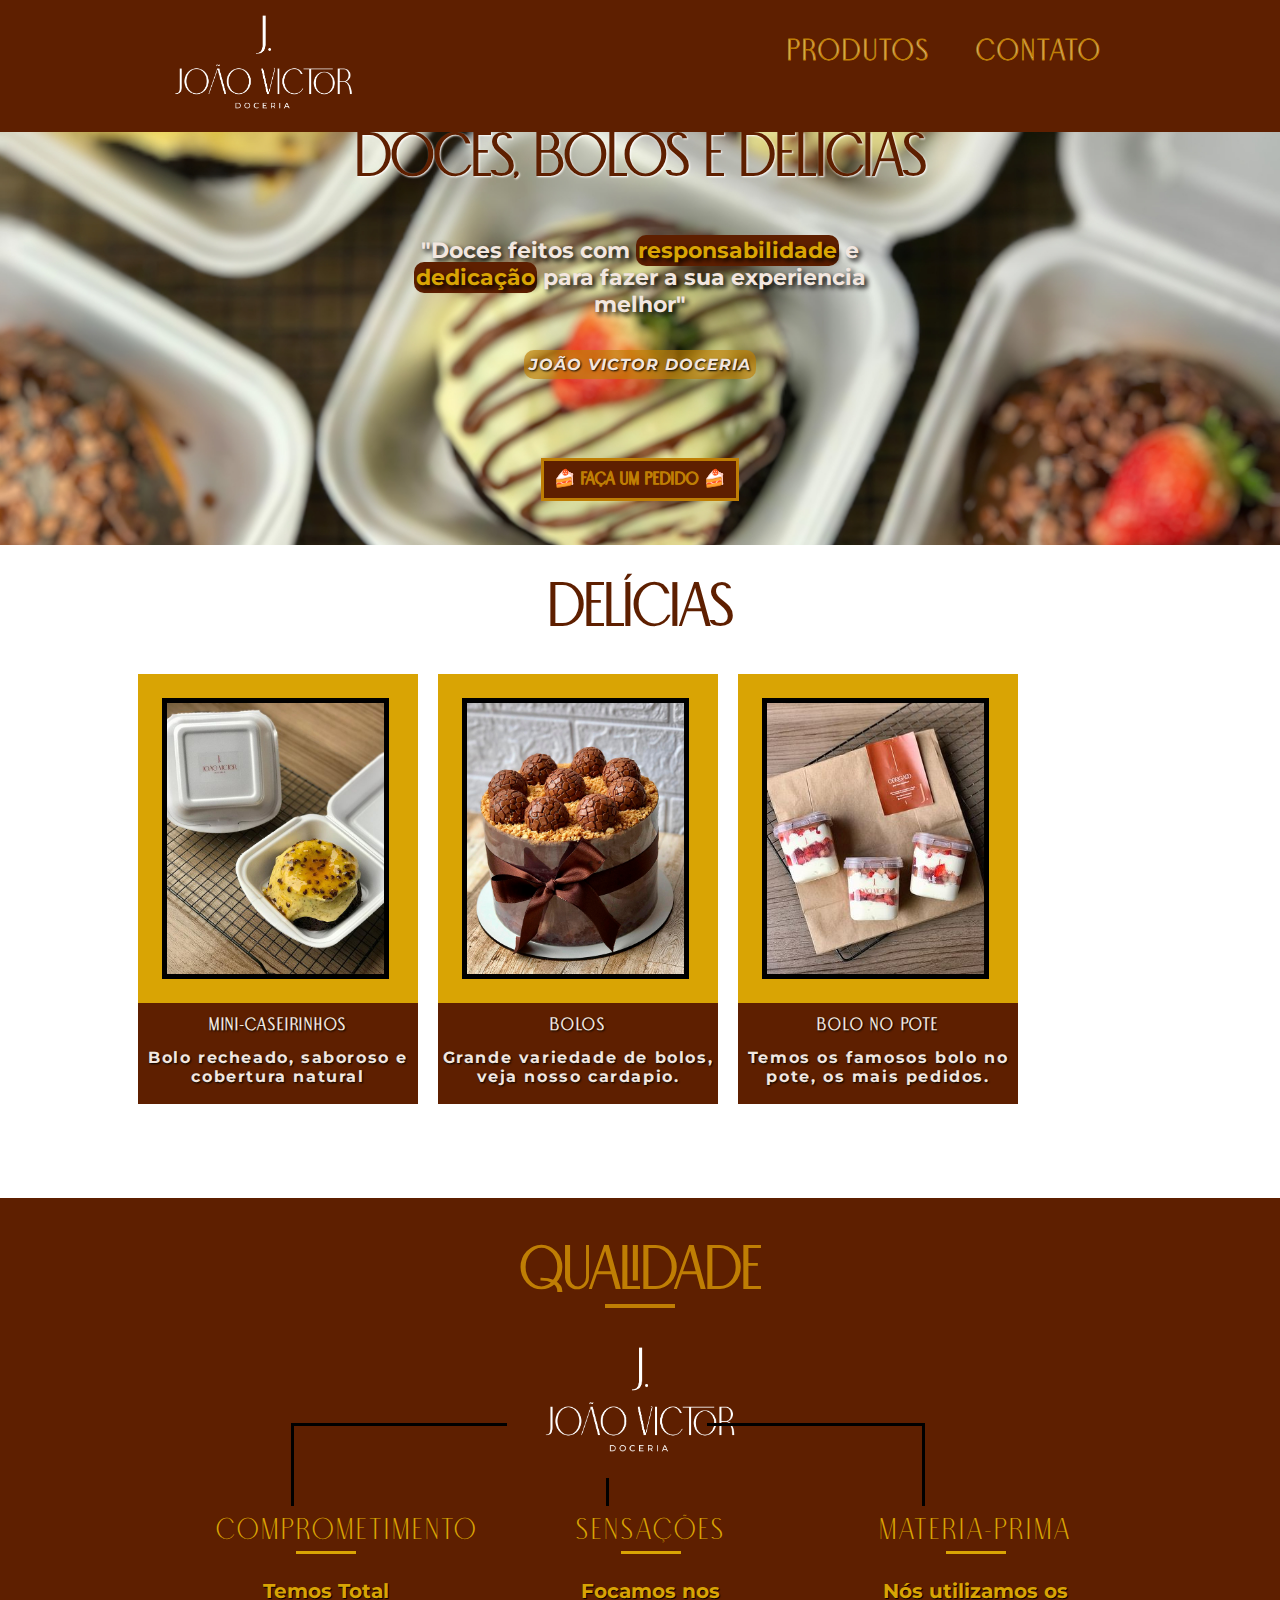
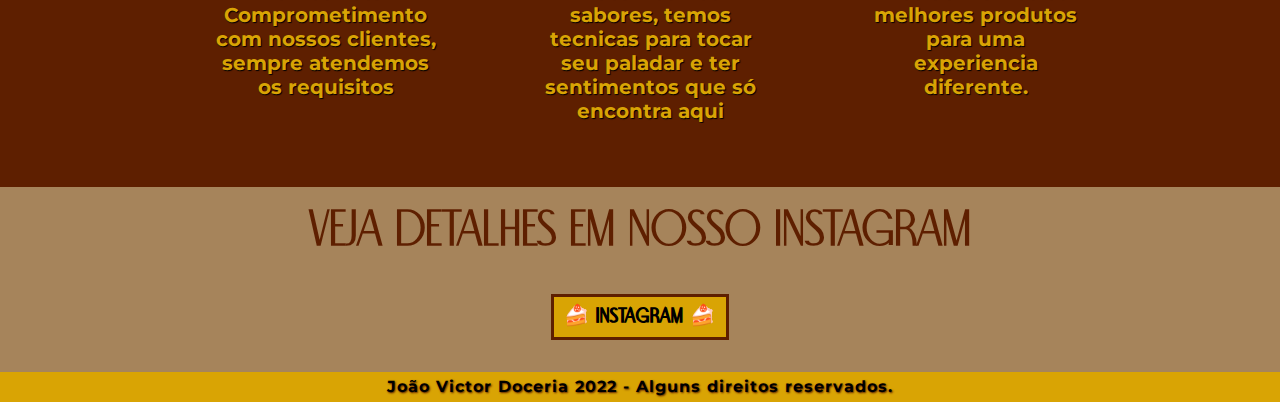
<file: index.html>
<!DOCTYPE html>
<html lang="pt-br">
<head>
    <meta charset="UTF-8">
    <meta http-equiv="X-UA-Compatible" content="IE=edge">
    <meta name="viewport" content="width=device-width, initial-scale=1.0">
    <title>João Victor Doceria</title>
    <link rel="shortcut icon" href="midias/favicon.ico" type="image/x-icon">
    <link rel="stylesheet" href="css/reset.css"> 
    <link rel="stylesheet" href="css/grid.css">
    <link rel="stylesheet" href="css/style.css">
    <link rel="stylesheet" href="css/responsivo.css">
    <style>
        @import url('https://fonts.googleapis.com/css2?family=Anton&display=swap');
        @font-face {
            font-family: 'North';
            src: url('midias/north_carossela/North\ Carossela.otf') format('opentype');
        }
        @import url('https://fonts.googleapis.com/css2?family=Anton&family=Montserrat:wght@100&display=swap');
    </style>
</head>
<body>
    <!--CABEÇALHO-->
    <header class="header">
        <div class="container"><!--Logo no cabeçalho, com link pra home-->
            <!--Como nao tem tanto contexto, podemos usar uma div,-->
            <a href="index.html" class="grid-4">
                <img src="midias/logo_branca.png" alt="joao">
            </a>
            <nav class="grid-12 header_menu"><!--Bom usar anderlaine para espaço    -->
                <ul>
                    <li><a href="produtos.html">Produtos</a></li>
                    <li><a href="contato.html">Contato</a></li>
                </ul>
            </nav>
        </div>
    </header>
    
    <section class="introducao">
        <div class="container">
            <h1><b><span class="doces1">Doces</span>, Bolos e Delicias</b></h1>
            <blockquote class="quote-externo">
                <p>"Doces feitos com <span class="resp">responsabilidade</span> e <span class="dedi">dedicação</span> para fazer a sua experiencia melhor"</p>
                <cite>JOÃO VICTOR DOCERIA</cite>
            </blockquote>
            <a href="https://api.whatsapp.com/message/YAELJOU3SJJGO1?autoload=1&app_absent=0" class="btn">🍰 Faça um Pedido 🍰</a>
        </div>
    </section>

    

        <section class="delicias">
            <h2>DELÍCIAS</h2>
            <ul class="delicias_lista">
                <li class="grid-5 ">
                    <div class="delicias_icone">
                        <img src="midias/foto2.jpg" alt="">
                    </div>
                    <h3>Mini-Caseirinhos</h3>
                    <p>Bolo recheado, saboroso e cobertura natural</p>
                </li>

                <li class="grid-5">
                    <div class="delicias_icone">
                        <img src="midias/bolinhas.jpg" alt="">
                    </div>
                    <h3>Bolos</h3>
                    <p>Grande variedade de bolos, veja nosso cardapio.</p>
                </li>

                <li class="grid-5 foto3">
                    <div class="delicias_icone">
                        <img src="midias/foto8.jpg" alt="">
                    </div>
                    <h3>Bolo no pote</h3>
                    <p>Temos os famosos bolo no pote, os mais pedidos.</p>
                </li>
            </ul>


    </section>

    <section class="qualidade container">
        <h2 class="subti">Qualidade</h2>
        <img src="midias/logobranca.png" >
        <ul class="qualidade_lista">
            <li class="grid-1-3">
                <h3>Comprometimento</h3>
                <p>Temos Total Comprometimento com nossos clientes, sempre atendemos os requisitos</p>
            </li>
            <li class="grid-1-3">
                <h3>Sensações</h3>
                <p>Focamos nos sabores, temos tecnicas para tocar seu paladar e ter sentimentos que só encontra aqui</p>
            </li>
            <li class="grid-1-3">
                <h3>Materia-Prima</h3>
                <p>Nós utilizamos os melhores produtos para uma experiencia diferente.</p>
            </li>
        </ul>
        
    </section>

    <footer class="call">
        <h2>Veja detalhes em nosso Instagram</h2>
        <a href="https://www.instagram.com/joaovictordoceria/" target="_blank" class="btn">🍰 Instagram 🍰</a>
    </footer>

        <div class="copy">
            <div class="container">
                <p class="grid-16">João Victor Doceria 2022 - Alguns direitos reservados.</p>
            </div>
        </div>
    
    <!--Javascript-->
    <script src="js/libs/jquery-1.11.2.min.js"></script>
	<script src="js/plugins.js"></script>
	<script src="js/main.js"></script>
    <script src="js/script.js"></script>
    <!--Javascript-->
</body>
</html>
</file>
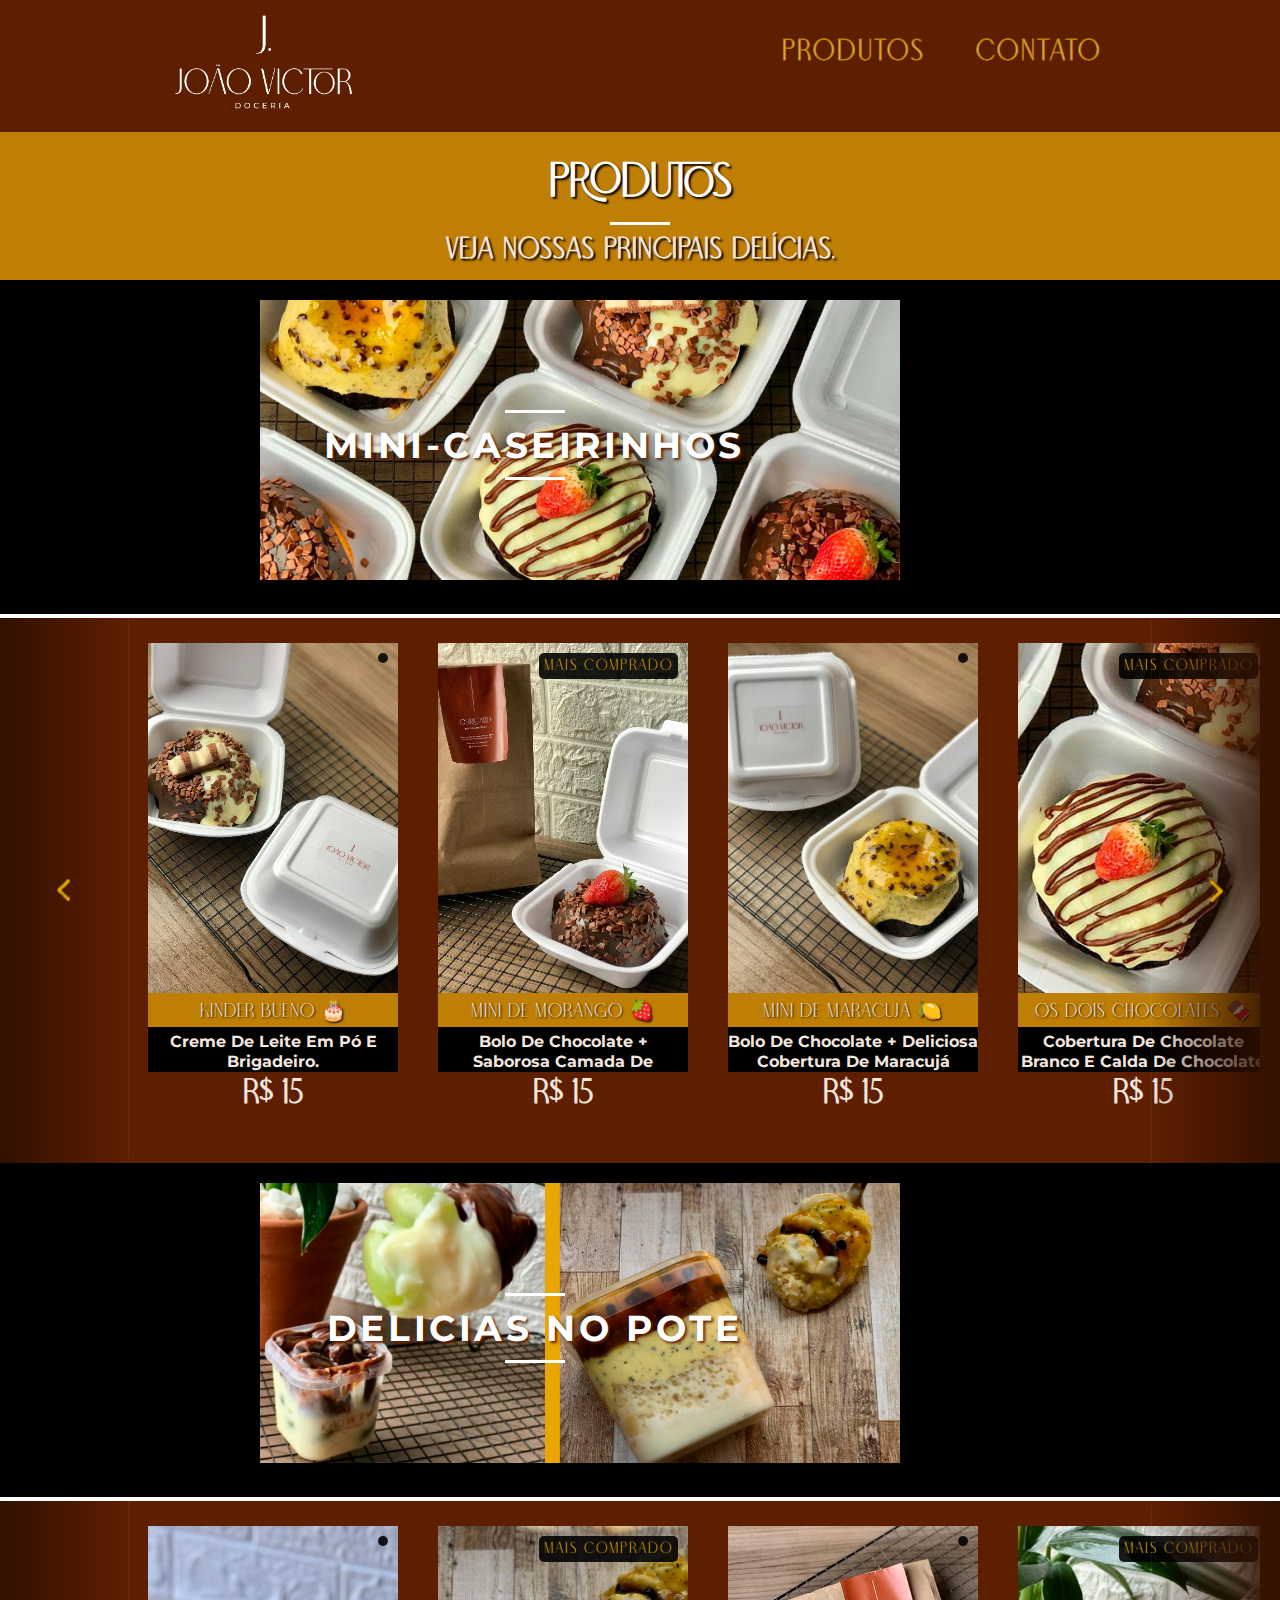
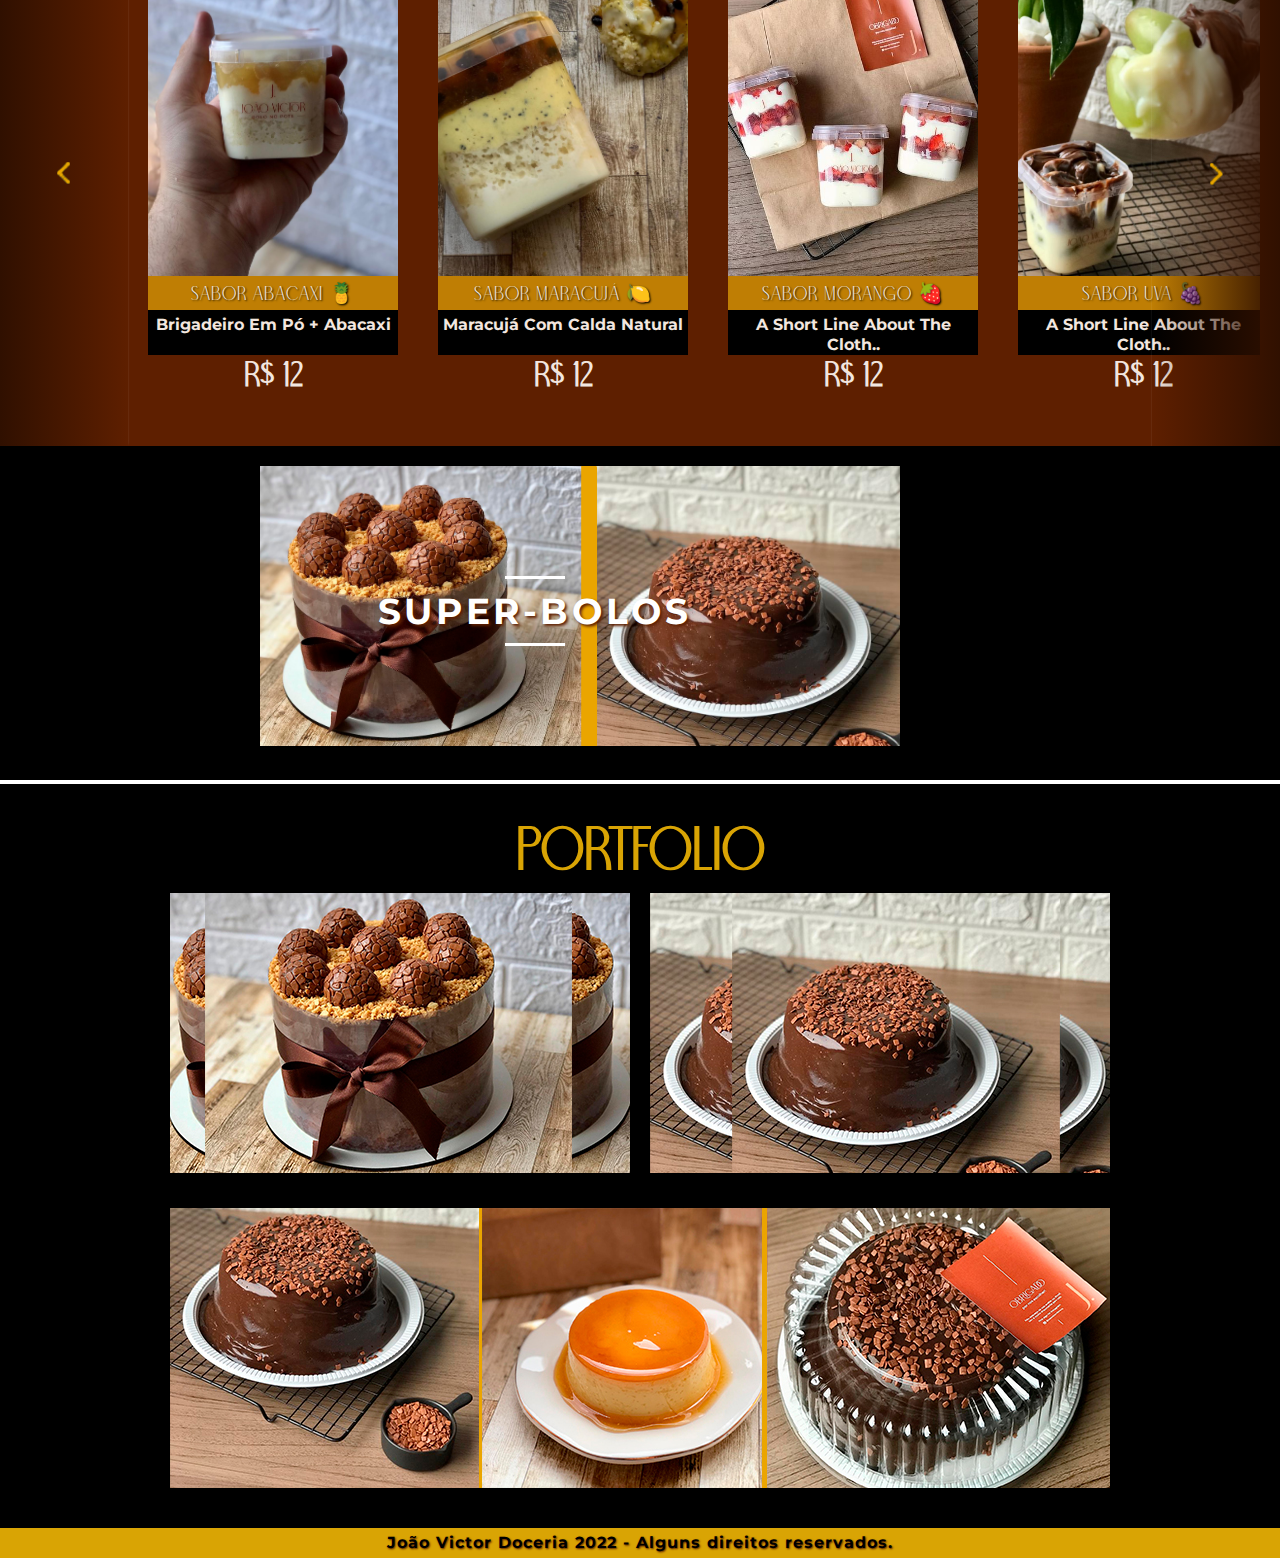
<file: produtos.html>
<!DOCTYPE html>
<html lang="pt-br">
<head>
    <meta charset="UTF-8">
    <meta http-equiv="X-UA-Compatible" content="IE=edge">
    <meta name="viewport" content="width=device-width, initial-scale=1.0">
    <title>João Victor Doceria</title>
    <link rel="shortcut icon" href="midias/favicon.ico" type="image/x-icon">
    <link rel="stylesheet" href="css/reset.css"> 
    <link rel="stylesheet" href="css/grid.css">
    <link rel="stylesheet" href="css/produtos.css">
    <link rel="stylesheet" href="css/responsivo.css">
    <style>
        @import url('https://fonts.googleapis.com/css2?family=Anton&display=swap');
        @font-face {
            font-family: 'North';
            src: url('midias/north_carossela/North\ Carossela.otf') format('opentype');
        }
        @import url('https://fonts.googleapis.com/css2?family=Anton&family=Montserrat:wght@100&display=swap');
    </style>
    <script src="js/libs/modernizr.custom.45655.js"></script>
</head>
<body>
    <header class="header">
        <div class="container"><!--Logo no cabeçalho, com link pra home-->
            <!--Como nao tem tanto contexto, podemos usar uma div,-->
            <a href="index.html" class="grid-4">
                <img src="midias/logo_branca.png" alt="joao">
            </a>
            <nav class="grid-12 header_menu"><!--Bom usar anderlaine para espaço    -->
                <ul>
                    <li><a href="produtos.html">Produtos</a></li>
                    <li><a href="contato.html">Contato</a></li>
                </ul>
            </nav>
        </div>
    </header>

    <section class="introducao-interna interna_sobre"> <!--Uma sessão sendo iniciada
        Também no CSS como introdução-->
            <div class="container">
                <h1>Produtos</h1>
                <p>Veja nossas principais delícias.</p>    
            </div>
    </section>
    
    <!--MINICASEIROS-->
    <section class="produto_item container animar-interno miniscas">
        <div class="grid-11">
            <img src="midias/montagem6.jpg" class="montagem" id="minisca" alt="Bikcraft Passeio">
            <h2>MINI-CASEIRINHOS</h2>
        </div>
        <div class="grid-5 produto_icone"><img src="midias/boleta.png" alt="Icone Passeio"></div>
    </section>

        <!--MINICASEIROS OPÇOES-->
    <section class="product sim">
        <button class="pre-btn"><img src="images/arrow4.png" alt=""></button>
        <button class="nxt-btn"><img src="images/arrow3.png" alt=""></button>


        <!--Kinder-->
        <div class="product-container">
            <div class="product-card">
                <div class="product-image">
                    <span class="discount-tag"></span>
                    <img src="midias/foto1.jpg" class="product-thumb" alt="">
                    <a href="https://api.whatsapp.com/message/YAELJOU3SJJGO1?autoload=1&app_absent=0" target="_blank"><button class="card-btn">Fazer Pedido</button></a>
                </div>
                <div class="product-info">
                    <h2 class="product-brand bold">Kinder Bueno 🎂</h2>
                    <p class="product-short-description">Creme de leite em pó e brigadeiro. </p>
                    <span class="price">R$ 15</span>
                </div>
            </div>

            <!--Morango-->
            <div class="product-card">
                <div class="product-image">
                    <span class="discount-tag">Mais Comprado</span>
                    <img src="midias/foto3.jpg" class="product-thumb" alt="">
                    <a href="https://api.whatsapp.com/message/YAELJOU3SJJGO1?autoload=1&app_absent=0" target="_blank"><button class="card-btn">Fazer Pedido</button></a>
                </div>
                <div class="product-info">
                    <h2 class="product-brand">MINI DE MORANGO 🍓</h2>
                    <p class="product-short-description">Bolo de Chocolate + saborosa camada de Brigadeiro</p>
                    <span class="price">R$ 15</span>
                </div>
            </div>

            <!--Maracuja-->
            <div class="product-card">
                <div class="product-image">
                    <span class="discount-tag"></span>
                    <img src="midias/foto2.jpg" class="product-thumb" alt="">
                    <a href="https://api.whatsapp.com/message/YAELJOU3SJJGO1?autoload=1&app_absent=0" target="_blank"><button class="card-btn">Fazer Pedido</button></a>
                </div>
                <div class="product-info">
                    <h2 class="product-brand">MINI DE MARACUJÁ 🍋</h2>
                    <p class="product-short-description">Bolo de chocolate + Deliciosa Cobertura de Maracujá</p>
                    <span class="price">R$ 15</span>
                </div>
            </div>

            <!--Diversos-->
            <div class="product-card">
                <div class="product-image">
                    <span class="discount-tag">Mais Comprado</span>
                    <img src="midias/foto_diversos.jpg" class="product-thumb" alt="">
                    <a href="https://api.whatsapp.com/message/YAELJOU3SJJGO1?autoload=1&app_absent=0" target="_blank"><button class="card-btn">Fazer Pedido</button></a>
                
                </div>
                <div class="product-info">
                    <h2 class="product-brand">Os dois Chocolates 🍫</h2>
                    <p class="product-short-description">Cobertura de chocolate branco e calda de chocolate</p>
                    <span class="price">R$ 15</span>
                </div>
            </div>
            <div class="product-card">
                <div class="product-image">
                    <span class="discount-tag">Mais Comprado</span>
                    <img src="midias/fundoo.jpg" class="product-thumb" alt="">
                    <a href="https://api.whatsapp.com/message/YAELJOU3SJJGO1?autoload=1&app_absent=0" target="_blank"><button class="card-btn">Fazer Pedido</button></a>
                
                </div>
                <div class="product-info">
                    <h2 class="product-brand">Diversas Opçoes</h2>
                    <p class="product-short-description">Temos diversas opções, veja em nosso cardapio</p>
                    <span class="price">R$ 15</span>
                </div>
            </div>
        </div>
    </section>
    
    <section class="produto_item container miniscas animar-interno">
        <div class="grid-11">
            <img src="midias/montagem.jpg" class="montagem" id="minisca" alt="Bikcraft Passeio">
            <h2>DELICIAS NO POTE</h2>
        </div>
        <div class="grid-5 produto_icone"><img src="midias/boleta.png" alt="Icone Passeio"></div>
        
    </section>

    <section class="product sim sim2">
        <button class="pre-btn"><img src="images/arrow3.png" alt=""></button>
        <button class="nxt-btn"><img src="images/arrow4.png" alt=""></button>
        <div class="product-container">
            <div class="product-card">
                <div class="product-image">
                    <span class="discount-tag"></span>
                    <img src="midias/abacaxi.jpg" class="product-thumb" alt="">
                    <a href="https://api.whatsapp.com/message/YAELJOU3SJJGO1?autoload=1&app_absent=0" target="_blank"><button class="card-btn">Fazer Pedido</button></a>
                </div>
                <div class="product-info">
                    <h2 class="product-brand bold">Sabor Abacaxi 🍍</h2>
                    <p class="product-short-description">Brigadeiro em pó + Abacaxi</p>
                    <span class="price">R$ 12</span>
                </div>
            </div>
            <div class="product-card">
                <div class="product-image">
                    <span class="discount-tag">Mais Comprado</span>
                    <img src="midias/foto_maracuja.jpg" class="product-thumb" alt="">
                    <a href="https://api.whatsapp.com/message/YAELJOU3SJJGO1?autoload=1&app_absent=0" target="_blank"><button class="card-btn">Fazer Pedido</button></a>
                </div>
                <div class="product-info">
                    <h2 class="product-brand">SABOR MARACUJÁ 🍋</h2>
                    <p class="product-short-description">Maracujá com calda natural</p>
                    <span class="price">R$ 12</span>
                </div>
            </div>
            <div class="product-card">
                <div class="product-image">
                    <span class="discount-tag"></span>
                    <img src="midias/foto_morango.jpg" class="product-thumb" alt="">
                    <a href="https://api.whatsapp.com/message/YAELJOU3SJJGO1?autoload=1&app_absent=0" target="_blank"><button class="card-btn">Fazer Pedido</button></a>
                </div>
                <div class="product-info">
                    <h2 class="product-brand">Sabor Morango 🍓</h2>
                    <p class="product-short-description">a short line about the cloth..</p>
                    <span class="price">R$ 12</span>
                </div>
            </div>
            <div class="product-card">
                <div class="product-image">
                    <span class="discount-tag">Mais Comprado</span>
                    <img src="midias/uva.jpeg" class="product-thumb" alt="">
                    <a href="https://api.whatsapp.com/message/YAELJOU3SJJGO1?autoload=1&app_absent=0" target="_blank"><button class="card-btn">Fazer Pedido</button></a>
                
                </div>
                <div class="product-info">
                    <h2 class="product-brand">Sabor Uva 🍇</h2>
                    <p class="product-short-description">a short line about the cloth..</p>
                    <span class="price">R$ 12</span>
                </div>
            </div>
            <div class="product-card">
                <div class="product-image">
                    <span class="discount-tag">Mais Comprado</span>
                    <img src="midias/bolos_vermelho.jpg" class="product-thumb" alt="">
                    <a href="https://api.whatsapp.com/message/YAELJOU3SJJGO1?autoload=1&app_absent=0" target="_blank"><button class="card-btn">Fazer Pedido</button></a>
                
                </div>
                <div class="product-info">
                    <h2 class="product-brand">Sabor Frutas Vermelhas 🍒</h2>
                    <p class="product-short-description">Frutas Vermelhas</p>
                    <span class="price">R$ 12</span>
                </div>
            </div>
        </div>
    </section>

    <section class="produto_item miniscaseirinho container animar-interno" id="miniscaseirinho">
        <div class="grid-11">
            <img src="midias/montagem2.jpg" class="montagem"  alt="Bikcraft Passeio">
            <h2>SUPER-BOLOS</h2>
        </div>
        <div class="grid-5 produto_icone"><img src="midias/boleta.png" alt="Icone Passeio"></div>
    </section>

    <section class="portfolio">
        <div class="container">
            <h2 class="subti">Portfolio</h2>
            <ul class="portfolio_lista rslides_portfolio">
            <li>
                 <div class="grid-8 foto1"><img src="images/bolas.jpg" alt=""></div>
                 <div class="grid-8 foto2"><img src="midias/bolo_granulado.jpg" alt=""></div>
                 <div class="grid-16 foto3"><img src="midias/montagem8.jpg" alt=""></div>
            </li> <!--Usando as divs em imagem para poder usar o javascript-->

            <li>
                <div class="grid-8 foto2"><img src="midias/bolo_granulado.jpg" alt=""></div>
                <div class="grid-8 foto1"><img src="images/bolas.jpg" alt=""></div>
                 <div class="grid-16 foto3"><img src="midias/montagem8.jpg" alt=""></div>
           </li>
        </ul>
        </div>
    </section>

    <footer>
        <div class="copy">
            <div class="container">
                <p class="grid-16">João Victor Doceria 2022 - Alguns direitos reservados.</p>
            </div>
        </div>
    </footer>

    <!--Javascript-->
    <script src="js/libs/jquery-1.11.2.min.js"></script>
 
    <script src="js/script.js"></script>
    <script src="js/main.js"></script>
    <script>
        $(function() {
          $(".rslides").responsiveSlides();
        });
    </script>
    <!--Javascript-->    
</body>
</html>
</file>
<file: css/grid.css>
*, *:before, *:after {
  -webkit-box-sizing: border-box; 
  -moz-box-sizing: border-box; 
  box-sizing: border-box;
}

.container {
	width: 960px;
	margin: 0 auto;
	padding: 0px;
	position: relative;
}

.container:after, .container:before {
	content: " ";
	display: table;
}

.container:after {
	clear: both;
}

.grid-1, .grid-2, .grid-3, .grid-4, .grid-5, .grid-6, .grid-7, .grid-8, .grid-9, .grid-10, .grid-11, .grid-12, .grid-13, .grid-14, .grid-15, .grid-16, .grid-1-3 {
	float: left;
	margin-left: 10px;
	margin-right: 10px;
}

.grid-1 	{width: 40px;}
.grid-2 	{width: 100px;}
.grid-3 	{width: 160px;}
.grid-4 	{width: 220px;}
.grid-5 	{width: 280px;}
.grid-6 	{width: 340px;}
.grid-7 	{width: 400px;}
.grid-8 	{width: 460px;}
.grid-9 	{width: 520px;}
.grid-10 	{width: 580px;}
.grid-11 	{width: 640px;}
.grid-12 	{width: 700px;}
.grid-13 	{width: 760px;}
.grid-14 	{width: 820px;}
.grid-15 	{width: 880px;}
.grid-16 	{width: 940px;}
.grid-1-3	{width: 300px;}

@media only screen and (min-width: 768px) and (max-width: 959px) {

.container {
	width: 768px;
}

.grid-1		{width: 28px;}
.grid-2		{width: 76px;}
.grid-3		{width: 124px;}
.grid-4		{width: 172px;}
.grid-5		{width: 220px;}
.grid-6		{width: 268px;}
.grid-7		{width: 316px;}
.grid-8		{width: 364px;}
.grid-9		{width: 412px;}
.grid-10	{width: 460px;}
.grid-11	{width: 508px;}
.grid-12	{width: 556px;}
.grid-13	{width: 604px;}
.grid-14	{width: 652px;}
.grid-15	{width: 700px;}
.grid-16	{width: 748px;}
.grid-1-3	{width: 236px;}

}

@media only screen and (max-width: 767px) {
.container {
	width: 300px;
}

.grid-1, .grid-2, .grid-3, .grid-4, .grid-5, .grid-6, .grid-7, .grid-8, .grid-9, .grid-10, .grid-11, .grid-12, .grid-13, .grid-14, .grid-15, .grid-16, .grid-1-3 {
	width: 300px;
	margin: 0 0 20px 0;
	float: none;
}

}
</file>
<file: css/style.css>
/**/
@import url('https://fonts.googleapis.com/css2?family=Anton&family=Montserrat:wght@100&display=swap');
:root { /*Usando variaveis assim, pode se alterar cores bem mais rapido*/
    --cor0:#D9A404;
    --cor1:#BF7E04;
    --cor2:#A6845B;
    --cor3:#5E1F00;
    --cor4:#A25631;
    --cor5:#F2E6DF;
  }


.row {
  margin-left: 0;
  margin-right: 0;
}
/*ESTILOS GERAIS*/

img {
    display: block;
}

body {
    font-family: 'North', Helvetica, sans-serif;
}

.btn {
    padding: 10px;
    border: 3px solid;
    font-size: 17px;
    line-height: 20px;
    text-transform: uppercase;
    font-weight: bold;
    text-decoration: none;
    color: #BF7E04;
    background: var(--cor3);
    letter-spacing: 1px;
    -webkit-text-stroke: 1px var(--cor1)
}

.btn:hover{
    padding: 12px;
    border: 3px solid;
    font-size: 18px;
    line-height: 20px;
    text-transform: uppercase;
    font-weight: bold;

    color: #BF7E04;
    background: var(--cor3);

}

/*HEADER*/
.header {
    position: fixed; /*Ficará o cabeçalho fixado*/
    width: 100%; /*Pegando 100 do header de ponta a ponta*/
    background: var(--cor3);
    padding: 15px;
    margin-top: -8px ;
    top: 0;
    z-index: 10;
}

.header_menu {
    text-align: right;
}

.header_menu ul li {
    display: inline-block;  /*Faz eles ficarem lado a lado*/
    margin-left: 25px; /*adiciona um espaço entre as opçoes*/
    margin-top: 35px;
}

.header_menu ul li a {
    color: var(--cor5);  /*negrito*/
    text-transform: uppercase; /*maiusculo*/
    letter-spacing: .1em; /*espaçamento entre caracteres*/
    font-size: 30px; /*tamanho da fonte*/
    line-height: 20px; /*espaçamento entre linhas*/
    font-family: 'North', Arial, Helvetica, sans-serif; /*fonte*/
    text-decoration: none; /*retira o sublinhado*/
    padding: 5px 8px; /*area de contato*/
    -webkit-text-stroke: 1px var(--cor1); /*especificaçoes de borda*/
}

.header_menu ul li a:hover {
    color: black;
    -webkit-text-stroke: 1px var(--cor5);
    background: var(--cor0);
    border-radius: 10px;
}

.header img {
  width: 85%;
}


/*INTRODUCAO*/

.introducao {
    width: 100%;
    height: 500px;
    background: url("../midias/foto42.jpg") no-repeat center;
    background-size: cover;
    margin-top: 109px;
    text-align: center;
    margin-top: 45px;
}

.introducao .doces1 {
  text-shadow: white 1px 1px 2px;
}

.introducao h1{
    font-size:60px;
    color: #5e1f00;
    margin-top: 85px;
    margin-bottom: 5%;
    font-family: 'North', Helvetica, sans-serif;
    text-shadow: 1px 1px 2px white;

}

.introducao p {
    color: var(--cor5);
    font-size: 22px;
    font-weight: bold;
    /*-webkit-text-stroke: 1px black; BORDASSSSSSSSSS*/
    text-shadow: 3px 3px 5px black;
    border-radius: 10px;
    margin-bottom: 40px;
    font-family: 'Montserrat', sans-serif;
      
}

.introducao cite {
    color: var(--cor5);
    font-size: 100%;
    font-weight: bold;
    text-shadow: 1px 1px 2px black;
    background-color: #bf7e04a7;
    padding: 5px;
    border-radius: 10px;
    margin-bottom: 40px;
    letter-spacing: 1px;
    font-family: 'Montserrat';
    line-height: 20%;
}
.introducao blockquote {
    margin-bottom: 10%;
}



.quote-externo {
    max-width: 500px;
    margin: 0 auto; /*Está alinhando ao centro tire e coloque para ver a diferença*/
    
}



.resp {
  color: #D9A404;
  font-size: 22px;
  background: var(--cor3);
  border-radius: 10px;
  padding: 2px;
}

.dedi {
    color: #D9A404;
    font-size: 22px;
    background: var(--cor3);
    border-radius: 10px;
    padding: 2px;
}


/*DELICIAS  
.delicias
*/

.delicias {
    padding: 50px 0;
    width: 100%;
}

.delicias h2{
    font-size: 60px;
    color: var(--cor3);
    font-weight: bold;
    margin-bottom: 35px;
    margin-top: -15px;
    text-align:center;

}

.delicias_lista li {
    background: var(--cor3);
    text-align: left;
    display: auto;
    letter-spacing: 1px;
    padding-bottom: 2%;
}

.delicias ul {
  margin: 0 16.5%;
  display: inline-block;
}


.delicias_lista li h3 {
    font-weight: bold;
    font-size: 110%;
    line-height: 25px;
    text-transform: uppercase;
    letter-spacing:  .1em;
    text-align: center;
    margin: 10px 0;
    text-shadow: black 1px 1px 2px;
}

.delicias_lista li p {
    color: var(--cor5);
    text-align: center;
    text-shadow: 1px 1px 2px black;
    font-weight: bold;
    font-family: 'Montserrat',Arial, Helvetica, sans-serif ; /*Modelo*/
    letter-spacing:  .1em;

}

.delicias_lista li h3 { 
    color: var(--cor5);
    text-align: center;
}
.delicias_icone {
    background: var(--cor0);
    padding: 5%;
    text-align: center;
}

.delicias img {
    width: 90%;
    height: 85%;
    border: 5px solid;
    margin-top: 20px;
    text-align: center;
    display: block; 
    margin: 10px;
}

.delicias_lista {
    margin-bottom: 50px;
    text-align: center;
}




/*qualidade*/
.qualidade {
    padding: 60px 0;
    margin-top: 40px;
    text-align: center;
    background: var(--cor3);
    width: 100%;
    background-size: cover;
  }

.qualidade h2{
    font-size:60px;
    font-weight: bold;
    font-family: 'North', Arial, Helvetica, sans-serif ;
    color: var(--cor1);
    text-transform: uppercase;
    margin-bottom: 15px;
    margin-top: -15px;
    text-align:center;
}

.qualidade h2:after {
    content: "";
    display: block;
    width: 70px;
    height: 4px;
    background: var(--cor1);
    margin: 2px auto;
    margin-bottom: 30px;
  } 
  
.qualidade:after {
    content: "";
    width: 634px;
    height: 83px;
    display: block;
    background: url("../midias/linhas.png")  no-repeat;
    position: absolute;
    top: 225px;
    right: 355px;
    
    /*z-index: -1;*/
  }
  
  .qualidade_lista {
    padding-top: 20px;
    overflow: auto; /*Limpa e deixa tudo alinhado*/
  }
  
  .qualidade img {
    margin: 0 auto;
  }
  
  .qualidade_lista li {
    text-align: center;
    padding: 0 40px;
    list-style:none;
    margin-left: 15px;
  }
  
  .qualidade_lista li h3{
    font-size: 15px;
    color: var(--cor0);
    font-size: 30px;
    font-family: 'North';
    letter-spacing: .1em;
    text-transform: uppercase;
    padding-top: 15px;
    margin-bottom: 25px;
    margin-top: 25px;
  }
  
  .qualidade_lista li h3:after {
    content: "";
    display: block;
    width: 60px;
    height: 3px;
    background: var(--cor0);
    margin: 2px auto;  
    margin-top: 5px; 
  } 
  .qualidade p {
    font-size: 10px;
    color: var(--cor0);
    font-size: 20px;
    font-family: 'Montserrat';
    text-shadow: black 1px 1px 1px;
    font-weight: bold;
  }
  .qualidade ul {
    display: inline-block;
    margin-top: -5px;
    margin-left: 16px;
  }

  

  .qualidade img {
    height: 123px;
    width: 200px;
  }

  .call {
    background: var(--cor2);
    width: 100%;
    height: 200px;
    margin-top: -15px;
    text-align: center;
    padding: 20px 0;
  }
  
  .call h2 {
    margin-top: 15px;
    color: var(--cor3);
    font-size: 50px;
    text-align: center;
    font-weight: bold;
    margin-bottom: 50px;
  }

  .call p{
    color: var(--cor0);
    -webkit-text-stroke: 1px var(--cor3);
    font-size: 25px;
    font-weight: bold;
    font-family: 'Montserrat', sans-serif;
    background: var(--cor1);
    border-radius: 10px;
    padding: 5px;
    margin-bottom: 30px;
    text-align: center;
    
  }

  .call a {
    background-color: var(--cor0);
    color: var(--cor3);
    -webkit-text-stroke: 1px black;
    font-size: 20px;
    text-align: center;
  }

  .call a:hover {
    background-color: var(--cor0);
    color: var(--cor3);
    -webkit-text-stroke: 1px black;
    font-size: 25px;
    padding: 10px;
    text-align: center;
  }

  .copy {
    text-align: center;
    align-items: center;
    width: 100%;
    height: 30px;
  }

  .copy p{
    text-align: center;
    align-items: center;
    padding: 5px 0;
    font-family: 'Montserrat';
    font-weight: bold;
    text-shadow: #5E1F00 1px 1px 2px;
    word-wrap: break-word;
  }



  .footer {
    background: var(--cor0);
    text-decoration: none;
    text-align: left;
    height: 100%;
  }

  .footer h3{
    font-size: 20px;
    font-family: Arial, Helvetica, sans-serif;
    font-weight: bold;

  }



  .copy {
    color: rgb (0, 0, 255);
    background: var(--cor0) ;
    font-weight: bold;
    text-align: left;
    letter-spacing: 1px;
  }
</file>
<file: css/responsivo.css>
/*Estilos para Tablet*/
:root { /*Usando variaveis assim, pode se alterar cores bem mais rapido*/
    --cor0:#D9A404;
    --cor1:#BF7E04;
    --cor2:#A6845B;
    --cor3:#5E1F00;
    --cor4:#A25631;
    --cor5:#F2E6DF;
  }
@media only screen and (min-width: 768px) and (max-width: 1325px) {
	/*Delicias*/
	.delicias ul {
		margin: 0 10%;
		display: inline-block;
	}

	.delicias 

	/*Qualidade*/


	.qualidade {
		margin-top: 400px;
	}


	.produtos_lista li h3 {
		font-weight: bold;
		font-size: 18px;
		line-height: 20px;
		text-align: center;
		text-transform: uppercase;
		letter-spacing: .1em;
		margin-top: 20px;
		padding: 0 40px;
	  }

	.portfolio .foto3 {
		padding-top: 15px;
	}

	.footer_redes ul li a {
		border:  3px solid var(--cor0);
		display: block;
		padding: 3px;
	  }


	.produto_item h2{
		top: -150px;
		margin-bottom: -56px;
	}

	.produto_icone {
		padding: 40px 0; /*alinhando com o do lado*/
	}

	.produto_info p{
		font-size: 14px;
		line-height: 20px;
		height: 122px;
		padding: 20px 30px;
	}

	.produto_info ul li {
		width: 180px; /*tamanho das tabelas*/
		height: 49px;
	}
	.subtitulo-interno {
		font-size: 24px;
		line-height: 30px;
		font-weight: bold;
		letter-spacing: .1em;
		color: #000;
		text-transform: uppercase;
		margin-bottom: 40px;
	  }
	  
	  .subtitulo-interno:after {
	   content: "";
	   display: block;
	   width: 60px;
	   height: 3px;
	   background: #000 ;
	   margin: 14px 0;
	  }

	.produto_item {
	  padding-top: 20px;
	  background: black;
	  width: 100%;
	  text-align: center;
	  align-items: center;
	  margin: 0 auto;
	  padding-left:  250px;
	}
	
	.produto_item #miniscaseirinho {
	  background: var(--cor1);
	}

	.montagem {
		margin: 0 auto;
	}
	

	.produto_item h2{
	  color: white;
	  font-size: 36px;
	  text-transform: uppercase;
	  letter-spacing: .1em;
	  font-weight: bold;
	  position: relative;
	  top: -180px;
	  text-align: center;
	  text-shadow: var(--cor3) 2px 2px 3px;
	  font-family: 'Montserrat';
	  right: 2%;
	}
	.produto_icone {
		display: none;
	}
	
	.produto_icone img{
	 display: none;
	}
	
	.produto_item {
		display: inline-block;
	}
	
	.copy {
		text-align: center;
		align-items: center;
		width: 100%;
		height: 30px;
	  }
	
	  .copy p{
		text-align: center;
		align-items: center;
		padding: 5px 0;
		font-family: 'Montserrat';
		font-weight: bold;
		text-shadow: #5E1F00 1px 1px 2px;
		word-wrap: break-word;
	  }
	
	
	
	  .footer {
		background: var(--cor0);
		text-decoration: none;
		text-align: left;
		height: 100%;
	  }
	
	  .footer h3{
		font-size: 20px;
		font-family: Arial, Helvetica, sans-serif;
		font-weight: bold;
	
	  }
	
	  .footer p{
		max-width: 1000px;
	  }
	
	
	
	  .copy {
		color: rgb (0, 0, 255);
		background: var(--cor0) ;
		font-weight: bold;
		text-align: left;
		letter-spacing: 1px;
	  }
	  
	}
@media only screen and (min-width: 1px) and (max-width: 767px) {
/*Estilos para celular*/
	/*Header*/
	.header {
		position: relative;
		padding-bottom: 0px;
	}
	.header img {
		margin: 0 auto 5px;
	}
	.header_menu {
		text-align: center;
	}
	
	.header_menu ul li {
		margin: 3px;
	}
	
	.header_menu ul li a {
		border: 3px solid black;
		width: 100px;
		display: inline-block;
		padding: 10px;
		margin: 5px ;
		font-size: 16px;
	}
	
	.header_menu ul li a:hover {
		border-color: white;
	}
	
	.header_menu ul li a.menu_ativo {
		border-color: white;
	}
	
/*INTRODUCAO*/
.interna_sobre {
	margin-top: -1px;
}

.introducao-interna {
    padding-top: 10px;
	padding-bottom: 10px;
    width: 100%;
	margin-top: -1px;
    height: 140px;
    background-size: cover;
    text-align: center;
    color: #fff;
  }

.introducao-interna h1 {
    font-size: 240%;
    color: #fff; 
    font-weight: bold; /*especie de negrito*/
    text-transform: uppercase;/*MAISCULO*/
    margin-top: 5px;
    text-shadow: black 2px 2px 2px;
}

.introducao-interna p {
    font-size: 160%;
    letter-spacing: 1px;
    color: var(--cor5);
    font-family: 'North';
    font-weight: bold;

    text-shadow: black 2px 2px 2px;
}

.interna_port {
	margin-top: 0px;
}

.interna_contato {
	margin-top: 0px;
}

.foto_equipe {
	padding-top: 5px ;
}
.introducao {
	margin-top: -35px;
	padding-top: 1%;
	background: url("../midias/foto42.jpg") no-repeat center;
	height: 450px;
}
.introducao h1 {
	font-size: 250%;
	letter-spacing: 1px;
	color: white; 
	font-weight: bold; /*especie de negrito*/
	text-transform: uppercase;/*MAISCULO*/
	text-shadow: #000 1px 1px 2px;
}

.introducao a {
	margin-bottom: 50px;
}

.introducao .doces1 {
	text-shadow: #000 1px 1px 2px;
  }


  /*DELICIAS*/
  .delicias {
    padding: 50px 0;
    width: 100%;
}

.delicias h2{
    font-size: 60px;
    color: var(--cor3);
    font-weight: bold;
    margin-bottom: 35px;
    margin-top: -15px;
    text-align:center;

}



.delicias ul {
  margin: 0 5%;
  display: inline-block;
}

.delicias_lista li h3 {
    font-weight: bold;
    font-size: 90%;
    line-height: 25px;
    text-transform: uppercase;
    letter-spacing:  .1em;
    text-align: center;
    margin: 10px 0;
    text-shadow: black 1px 1px 2px;
}

.delicias_lista li p {
    color: var(--cor5);
    text-align: center;
    text-shadow: 1px 1px 2px black;
    font-weight: bold;
    font-family: 'Montserrat',Arial, Helvetica, sans-serif ; /*Modelo*/
    letter-spacing:  .1em;
	font-size: 80%;
	word-break: break-word;
}

.delicias_lista li h3 { 
    color: var(--cor5);
    text-align: center;
	font-size: 110%;
}
.delicias_icone {
    background: var(--cor0);
    padding: 1%;
    text-align: center;
	padding-right: -5px;
}

.delicias img {
    width: 70%;
    height: 75%;
    border: 5px solid;
    margin-top: 20px;
    text-align: center;
    display: block; 
    margin: 10%;
	margin-left: 15%;
}

.delicias_lista {
    margin-bottom: 50px;
    text-align: center;
}





/*produtos*/
.produtos_lista li h3 {
	font-weight: bold;
	font-size: 18px;
	line-height: 20px;
	text-align: center;
	text-transform: uppercase;
	letter-spacing: .1em;
	margin-top: 20px;
	padding: 0 40px;
}
.produto_item h2{
	top: -100px;
	margin-bottom: -68px;
}

.produto_icone {
	padding: 40px 0; /*alinhando com o do lado*/
}

.produto_info p{
	font-size: 14px;
	line-height: 20px;
	height: auto;
	padding: 20px 30px;
}

.produto_info ul li {
	width: 149px; /*tamanho das tabelas*/
	height: 49px;
	line-height: 20px ;
	padding-top: 14px;
}
.subtitulo-interno {
	font-size: 24px;
	line-height: 30px;
	font-weight: bold;
	letter-spacing: .1em;
	color: #000;
	text-transform: uppercase;
	margin-bottom: 40px;
  }
  
  .subtitulo-interno:after {
   content: "";
   display: block;
   width: 60px;
   height: 3px;
   background: #000 ;
   margin: 14px 0;
  }

.produto_item {
  padding-top: 20px;
  background: black;
  width: 100%;
  text-align: center;
  align-items: center;
  padding-left:  250px;
  display: inline-block;
}


#miniscaseirinho {
  background: var(--cor1);
}

.produto_item h2{
	color: white;
	font-size:200%;
	text-transform: uppercase;
	letter-spacing: .1em;
	font-weight: bold;
	position: relative;
	top: -180px;
	margin-right: 400%;
	margin-left: -70%;
}

.produto_icone {
	display: none;
}

.product-container {
	padding-top: 10px;

}

.product {
	margin-top: -30px;
}

.montagem {
	margin-left: -80%;
	width: 110%;
}

.qualidade_lista li {
	text-align: center;
	padding: 0 15px; /*aqui tira o jogo de cintura, espaço, e alinha*/
}

.qualidade ul li h3 {
	background: black;
	padding: 2px;
}

.call h2{
margin-bottom: 5%;
font-size: 250%;
}

.copy p{
	text-align: left;
	margin-left: -65px;
	font-size: 10px;
}

.qualidade:after {
	display: none; /*retirando as linhas que apontam*/
  } 

.form {
	padding-right: 0px; /*Da muito espaço no formulario*/
}

.contato_dados ul li a {
	border:  3px solid var(--cor0);
	display: block;
	padding: 6px;
}
.contato_dados ul li {
	display: inline-block; /*Um pro lado do outro*/
	margin-right: -2px;
  }

/**/

.portfolio {
	margin-top: -30px;
}



.contato1 {
	margin-top: -50px;
}

.titulo_contato {
	margin-top: 14px;
	font-size: 240%;
}

.contato1 h2{
	margin-top: 10px;
}

.opcoes ul {
	margin-left: 10px;
	margin-top: -20px;
}

.opcoes {
	height: 50%;
}


#apenas {
	margin-bottom: 20px;
}
/*diferente*/

.copy {
    text-align: center;
    align-items: center;
    width: 100%;
    height: 30px;
  }
  .footer {
    background: var(--cor0);
    text-decoration: none;
    text-align: left;
    height: 100%;
  }

  .footer h3{
    font-size: 20px;
    font-family: Arial, Helvetica, sans-serif;
    font-weight: bold;

  }

  .footer p{
    max-width: 1000px;
  }



  .copy {
    color: rgb (0, 0, 255);
    background: var(--cor0) ;
    font-weight: bold;
    text-align: left;
    letter-spacing: 1px;
	margin: 0 auto;
  }
  .copy p{
    text-align: center;
    align-items: center;
    padding: 5px 0;
    font-family: 'Montserrat';
    font-weight: bold;
    text-shadow: #5E1F00 1px 1px 2px;
	margin: 0 auto;
  }

/*PAGINA PRODUTOS*/
#minisca {
	width: 53vh;
	margin-top: 2vh;
}

.miniscas {
	height: 50vh;
}

.sim {
	margin-top: -12vh;
}

.sim2 {
	margin-top: -18vh;
}

#miniscaseirinho {
	width: 59vh;
}


body {
	background-color: black;
}

/*Contato*/

.contato1 {
	height: 30vh;
}

.opcoes ul li {
	margin-left: 5vh;
}
}



/*Contato*/
</file>
<file: css/produtos.css>
/**/
@import url('https://fonts.googleapis.com/css2?family=Anton&family=Montserrat:wght@100&display=swap');
:root { /*Usando variaveis assim, pode se alterar cores bem mais rapido*/
    --cor0:#D9A404;
    --cor1:#BF7E04;
    --cor2:#A6845B;
    --cor3:#5E1F00;
    --cor4:#A25631;
    --cor5:#F2E6DF;
  }

  .row {
    margin-left: 0;
    margin-right: 0;
  }

/*ESTILOS GERAIS*/

img {
    display: block;
}

body {
    font-family: 'North', Helvetica, sans-serif;
    width: 100%;
}

.btn {
    padding: 10px;
    border: 3px solid;
    font-size: 17px;
    line-height: 20px;
    text-transform: uppercase;
    font-weight: bold;
    text-decoration: none;
    color: #BF7E04;
    background: var(--cor3);
    letter-spacing: 1px;
    -webkit-text-stroke: 1px var(--cor1)
}

.btn:hover{
    padding: 12px;
    border: 3px solid;
    font-size: 18px;
    line-height: 20px;
    text-transform: uppercase;
    font-weight: bold;
    color: #BF7E04;
    background: var(--cor3);

}


/*HEADER*/
.header {
    position: fixed; /*Ficará o cabeçalho fixado*/
    width: 100%; /*Pegando 100 do header de ponta a ponta*/
    background: var(--cor3);
    padding: 15px;
    margin-top: -8px ;
    top: 0;
    z-index: 10;
}

.header_menu {
    text-align: right;
}

.header_menu ul li {
    display: inline-block;  /*Faz eles ficarem lado a lado*/
    margin-left: 30px; /*adiciona um espaço entre as opçoes*/
    margin-top: 15px;
    margin-top: 35px;
    text-align: right;
}

.header_menu ul li a {
    color: var(--cor5);  /*cor*/
    text-transform: uppercase; /*maiusculo*/
    letter-spacing: .1em; /*espaçamento entre caracteres*/
    font-size: 30px; /*tamanho da fonte*/
    line-height: 20px; /*espaçamento entre linhas*/
    font-family: 'North', Arial, Helvetica, sans-serif; /*fonte*/
    text-decoration: none; /*retira o sublinhado*/
    padding: 5px 8px; /*area de contato*/
    -webkit-text-stroke: 1px var(--cor1); /*especificaçoes de borda*/
}

.header_menu ul li a:hover {
    color: black;
    -webkit-text-stroke: 1px var(--cor5);
    background: var(--cor0);
    border-radius: 10px;
}
.opcoes {
    text-align: center;
    align-items: center;
    background: blue;
    display: block;
    margin: auto;
    height: 500px;
}

.header img {
  width: 85%;
}

/*Introdução*/
.interna_sobre {
	/*background: url("../midias/fundelas.png") no-repeat center;*/
  background: var(--cor1);
	background-size: cover;
}
.introducao-interna {
    padding-top: 35px;
    width: 100%;
    height: 160px;
    background-size: cover;
    text-align: center;
    color: #fff;
    margin-top: 120px;
  }
  
.introducao-interna h1 {
    font-size: 48px;
    color: #fff; 
    font-weight: bold; /*especie de negrito*/
    text-transform: uppercase;/*MAISCULO*/
    margin-top: 5px;
    text-shadow: black 2px 2px 2px;
}

.introducao-interna p {
    font-size: 30px;
    letter-spacing: 1px;
    color: var(--cor5);
    font-family: 'North';
    font-weight: bold;

    text-shadow: black 2px 2px 2px;
}

.introducao-interna h1::after {
    content: "";
      display: block;
      width: 60px;
      height: 3px;
      background: #FFF;
      margin: 14px auto 10px auto;
}
  
/*Acaba aqui*/

/*minis*/



.produto_item {
	padding-top: 20px;
  background: black;
  width: 100%;
  text-align: center;
  align-items: center;
  margin: 0 auto;
  padding-left:  250px;
}

.produto_item #miniscaseirinho {
  background: var(--cor0);
}

.miniscaseirinho {
  background: var(--cor1);
}


.produto_item h2{
	color: white;
	font-size: 36px;
	text-transform: uppercase;
	letter-spacing: .1em;
	font-weight: bold;
	position: relative;
	top: -180px;
	text-align: center;
	margin-bottom: -56px;
  margin-left: -65px;
  text-shadow: var(--cor3) 2px 2px 3px;
  font-family: 'Montserrat';

}

.produto_item h2:after, .produto_item h2:before{
	content: "";
	display: block;
	width: 60px;
	height: 3px;
	background: white;
	margin: 10px auto 10px auto;
    border: 1px #000;
  box-shadow: #000;
}

.produto_icone {
	background: var(--cor3);
	padding: 5px;
  
}

.produto_icone img{
	margin: 0 auto;
  width: 267  px;
  height: 267px;
}

.produto_info {
    background: #000;
}

.produto_info p{
    color: white;
    font-size: 18px;
    line-height: 25px;
    padding:  30px 40px;
}

.produto_info ul li {
    background: var(--cor1);
    text-transform: uppercase;
    font-size: 18px;
    line-height: 20px;
    float: left;
    width: 229px;
    height: 49px;
    list-style: none;
    text-align: center;
    padding-top: 10px;
    font-weight: bold;
}

.produto_info ul li:nth-child(1), .produto_info ul li:nth-child(2) {
	margin-bottom: 2px;
}

.produto_info ul li:nth-child(even) {
	margin-left: 2px;
}

.montagem {
    width: 640px;
    height: 280px;
}

/*Vari*/
.vari {
    background: var(--cor1);
    height: 500px;
    margin-top:108px;
    width: 100%;
}
/*Slider*/

.slider {
    margin: 0 auto;
    height: 400px;
    width: 800px;
    overflow: hidden;
    justify-content: center;
}

.slides {
    width: 400%;
    height: 400px;
    display: flex;
    justify-content: center;
}

.slides input {
    display: none;
}

.slide {
    width: 25%;
    position: relative;
}

.slide img {
    width: 800px;
}

.manual-navigation {
    position: absolute;
    width: 800px;
    margin-top: -40px;
    display: flex;
    justify-content: center;
}

.manual-btn {
    border: 2px solid #fff;
    padding: 8px;
    border-radius: 10px;
    cursor: pointer;
    transition: 1s;
    margin-right: 12px;
    text-align: center;
    justify-content: center;
}

.manual-btn:not(:last-child) {
    margin-right: 40px;
}

.manual-btn:hover {
    background-color: #fff;
}

#radio1:checked ~ .first {
    margin-left: 0;
}

#radio2:checked ~ .first {
    margin-left: -50%;
}

#radio3:checked ~ .first {
    margin-left: -100%;
}

#radio4:checked ~ .first {
    margin-left: -150%;

}


.navigation-auto div {
    border: 2px solid aqua;
    padding: 5px;
    border-radius: 10px;
    cursor: pointer;
    transition: 1s;
}

.navigation-auto {
    position: absolute;
    width: 800px;
    margin-top: 360px;
    display: flex;
    justify-content: center;
}

.navigation-auto div:not(:Last-child) {
    margin-right: 40px;
}


#radio1:checked ~ .navigation-auto .autobtn1 {
    background-color: #fff;
}

#radio2:checked ~  .autobtn2 {
    background-color: #fff;
    color: white;
    background: fixed white;
}

#radio3:checked ~  .auto-btn3 {
    background-color: white;
    background: #fff;
}
#radio4:checked ~ .navigation-auto .auto-btn4 {
    background-color: white;
    background: #fff;
}


.portfolio {
    width: 100%;
    background: #000;
    padding: 40px 0;
  }
  
  .portfolio .subti {
    color: var(--cor0);
  }
  
  .portfolio .subti::after {
    color: var(--cor0);
  }
  f
  .portfolio_lista li:last-child {
    margin-top: 20px;
  }
  
  .portfolio .call p {
    color: #fff;
  }
  
/*aquelasssssss*/



.product {  
    position: relative;
    overflow: hidden;
    padding: 20px;
    background: var(--cor3);

  }
  
  .product-category {
    padding: 10px 10vw;
    font-size: 30px;
    font-weight: 500;
    margin-bottom: 40px;
    text-transform: capitalize;
  }
  
  .product-container {
    padding: 0 10vw;
    display: flex;
    overflow-x: auto;
    scroll-behavior: smooth;
    color: var(--cor5);
    text-align: center;
    margin-top: 5px;

  }
  
  .product-container h2{
    font-family: 'North', Arial, Helvetica, sans-serif;
    text-shadow: 1px 1px 2px black;
    background-color: var(--cor1);
    padding: 5px;
    margin-top: -10px;
  }

  .bold {
    text-align: center;
  }
  
  .product-container p{
    font-family: 'Montserrat', Arial, Helvetica, sans-serif;
    background-color: black;
    padding-bottom: 7px;
    margin-top: 0px;
  }

  .product-container::-webkit-scrollbar {
    display: none;
  }
  
  .product-card {
    flex: 0 0 auto;
    width: 250px;
    height: 500px;
    margin-right: 40px;
    border: var(--cor0) 2px;
  }
  
  .product-image {
    position: relative;
    width: 100%;
    height: 350px;
    overflow: hidden;
    
  }
  
  .product-thumb {
    width: 100%;
    height: 100%;
    object-fit: cover;
  }
  
  .discount-tag {
    position: absolute;
    background: rgba(0, 0, 0, 0.881);
    padding: 5px;
    border-radius: 5px;
    color: var(--cor0);
    right: 10px;
    top: 10px;
    text-transform: capitalize;
    letter-spacing: 2px;
  }
  
  .product img:hover{
    transform: scale(1.1);

  }

  .card-btn {
    position: absolute;
    bottom: 10px;
    left: 50%;
    transform: translateX(-50%);
    padding: 10px;
    width: 90%;
    text-transform: capitalize;
    border: none;
    outline: none;
    background: #fff;
    border-radius: 5px;
    transition: 0.5s;
    cursor: pointer;
    opacity: 0;
  }
  
  .product-card:hover .card-btn {
    opacity: 1;
  }
  
  .card-btn:hover {
    background: #ff7d7d;
    color: #fff;
  }
  
  .product-info {
    width: 100%;
    height: 100px;
    padding-top: 10px;
  }
  
  .product-brand {
    text-transform: uppercase;
    letter-spacing: 1px;
    font-size: 20px;
  }
  
  .product-short-description {
    width: 100%;
    height: 45px;
    line-height: 20px;
    overflow: hidden;
    text-transform: capitalize;
    margin: 5px 0;
    font-weight: bold;
    text-shadow: 1px 1px 2px black;
    padding: 5px 0;
  }
  
  .price {
    font-weight: 900;
    font-size: 35px;
    text-align: center;
  }
  
  .actual-price {
    margin-left: 20px;
    opacity: 0.5;
    /* como colocar corte no texto
    text-decoration: line-through; */
  }
  
  .pre-btn,
  .nxt-btn {
    border: 2px white;
    width: 10vw;
    height: 100%;
    position: absolute;
    top: 0;
    display: flex;
    justify-content: center;
    align-items: center;
    background: linear-gradient(90deg, rgba(255, 255, 255, 0) 0%, #301000  100%);
    cursor: pointer;
    box-shadow: white 2px 2px 3px;
    z-index: 8;
  }
  


  .pre-btn {
    left: 0;
    transform: rotate(180deg);
    border: 2px white;
  }
  
  .nxt-btn {
    right: 0;
    border: 2px white;
  }
  
  .collection-container {
    width: 100%;
    display: grid;
    grid-template-columns: repeat(2, 1fr);
    grid-gap: 10px;
  }
  
  .collection {
    position: relative;
  }
  
  .collection img {
    width: 100%;
    height: 100%;
    object-fit: cover;
  }
  
  .collection p {
    position: absolute;
    top: 50%;
    left: 50%;
    transform: translate(-50%, -50%);
    text-align: center;
    color: #fff;
    font-size: 50px;
    text-transform: capitalize;
  }
  
  .collection:nth-child(3) {
    grid-column: span 2;
    margin-bottom: 10px;
  }
  
/*PORTFOLIO*/

.portfolio h2 {
  text-align: center;
  font-weight: bold;
  font-family: 'North';
  font-size: 60px;
  margin-bottom: 10px;
}

.portfolio_lista .foto1 .foto2 {
	margin-bottom: 10px;
}

.rslides, .rslides_portfolio {
	position: relative;
	list-style: none;
	overflow: hidden;
	width: 100%;
	padding: 0;
	margin: 0;
	}
  
  .rslides li, .rslides_portfolio li{
	-webkit-backface-visibility: hidden;
	position: absolute;
	display: none;
	width: 100%;
	left: 0;
	top: 0;
	}
  
  .rslides li:first-child, .rslides_portfolio li:first-child {
	position: relative;
	display: block;
	float: left;
	}
  
  .rslides img, .rslides_portfolio img {
	display: block;
	height: auto;
	width: 100%;
	border: 0;
	}
 
	.rslides_tabs { /*são os botoes abaixo dos slides*/
		text-align: center;
		margin-top: 14px;
	}

	.rslides_tabs li { /*são os botoes abaixo dos slides*/
		display: inline;
		margin: 0 5px;
	}


	.rslides_tabs li a { /*são os botoes abaixo dos slides*/
		display: inline-block;
		width: 12px;
		height: 12px;
		background: gray;
		color: gray;
		border-radius: 20px; /*colocando o mesmo numero do tamanho vira um circulo*/
		overflow: hidden;
		text-indent: -200px; /*Joga o texto la pro começo*/
	}

	.rslides_tabs li a:hover { /*em qual slide esta? deve ver inspecionando no google o site*/
		display: inline-block;
		width: 12px;
		height: 12px;
		background: gray;
		color: gray;
		border-radius: 20px; /*colocando o mesmo numero do tamanho vira um circulo*/
		overflow: hidden;
		text-indent: -200px; /*Joga o texto la pro começo*/
	}

	.rslides_tabs li a:hover, 	.rslides_tabs li.rslides_here a { /*são os botoes abaixo dos slides*/
		background: #fec63e;
		color: #fec63e;
	} /*adiciona o hover ao passar o mouse*/

  .foto3 {
    margin-top: 20px;
    border: 5px var(--cor0) 5px;
  } 


/*FOOTER*/

.copy {
  color: rgb (0, 0, 255);
  background: var(--cor0) ;
  font-weight: bold;
  text-align: left;
  letter-spacing: 1px;
}

.copy {
  text-align: center;
  align-items: center;
  width: 100%;
  height: 30px;
}

.copy p{
  text-align: center;
  align-items: center;
  padding: 5px 0;
  font-family: 'Montserrat';
  font-weight: bold;
  text-shadow: #5E1F00 1px 1px 2px;
}

body {
  font-family: 'North', Helvetica, sans-serif;
  width: 100%;
}
</file>
